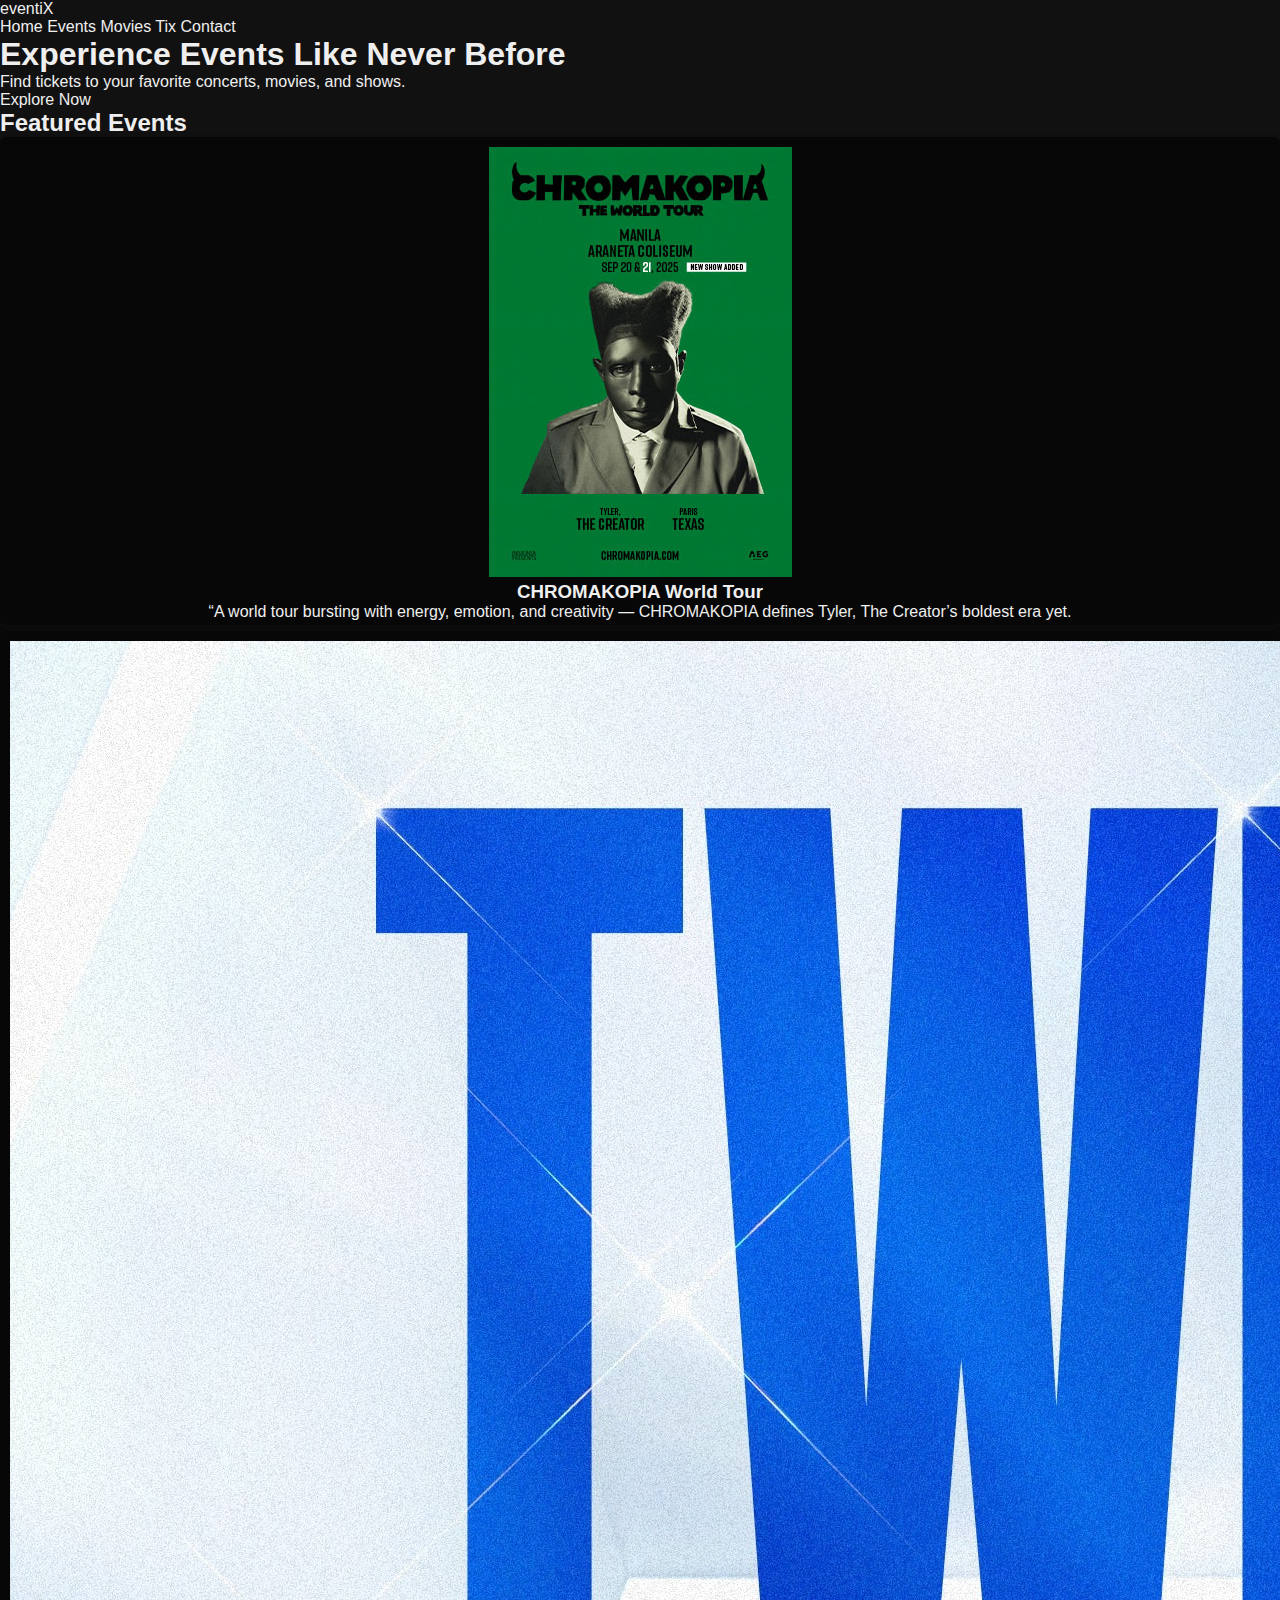
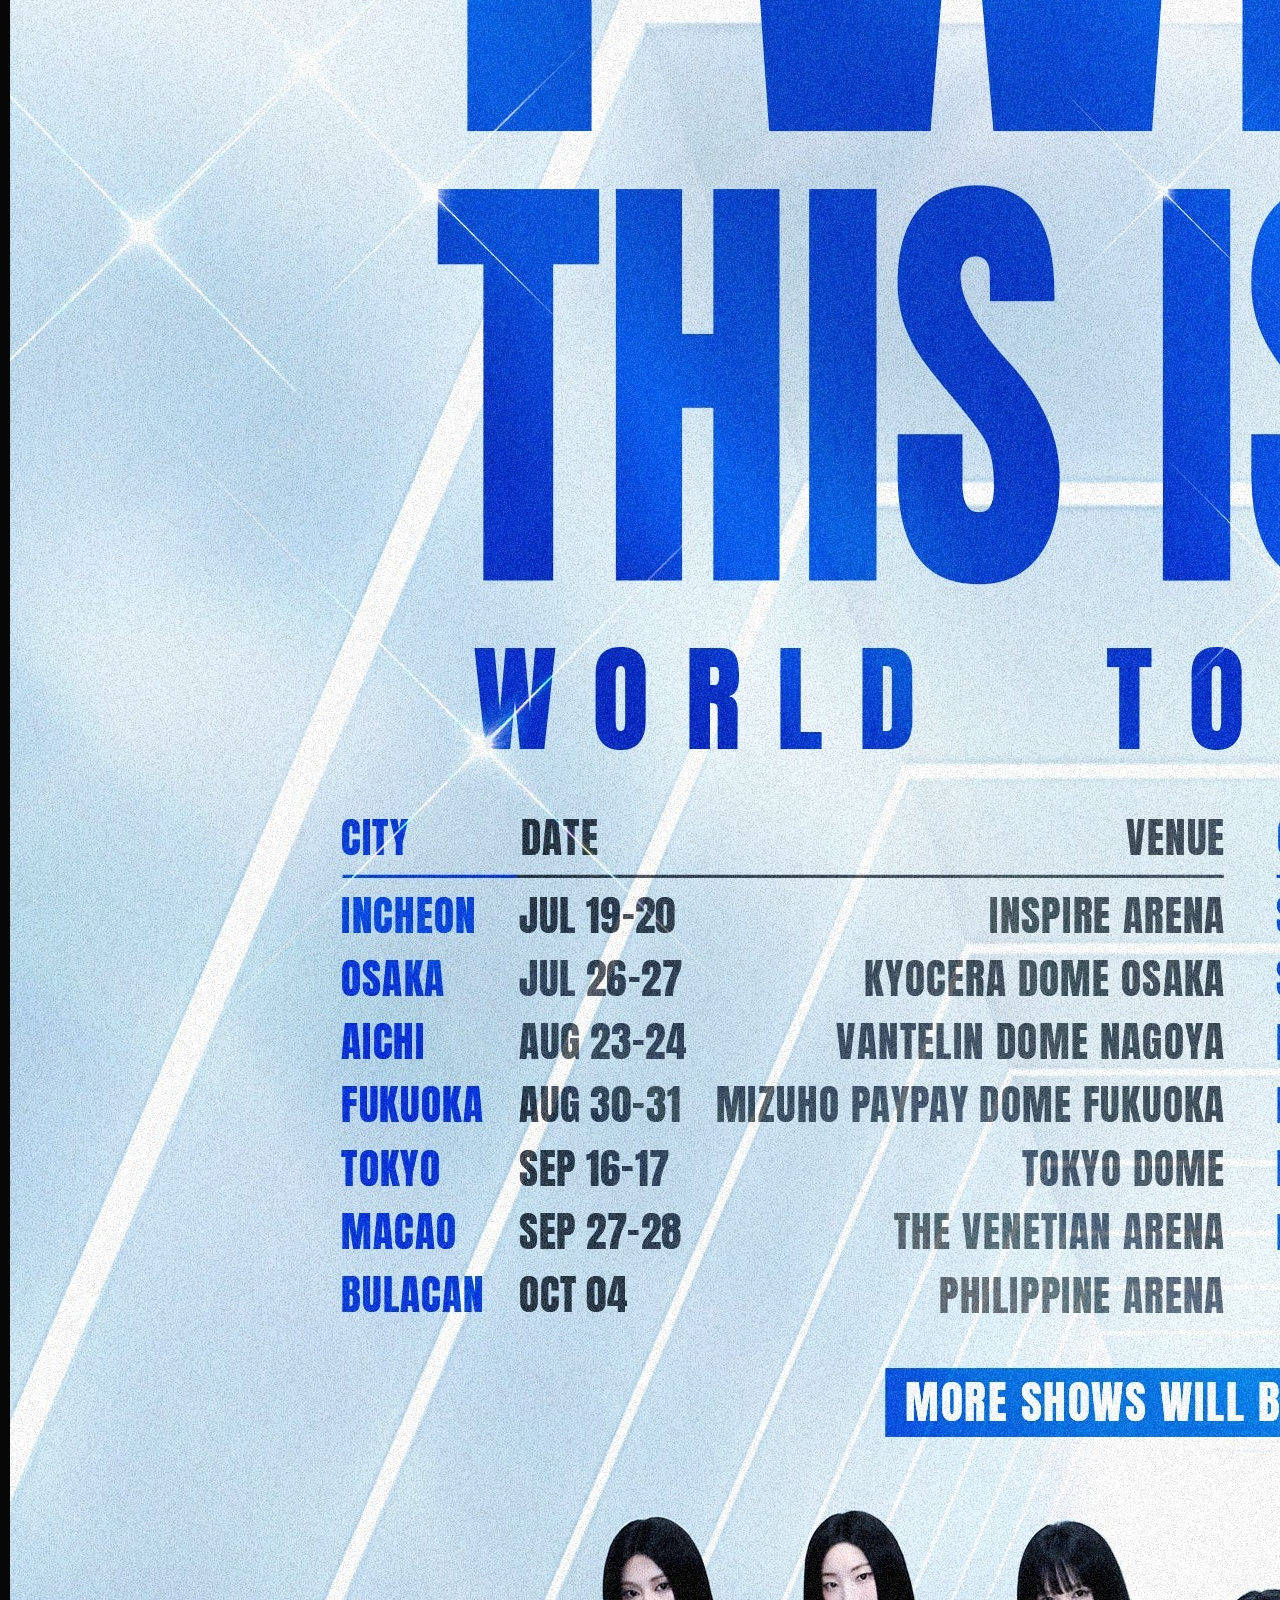
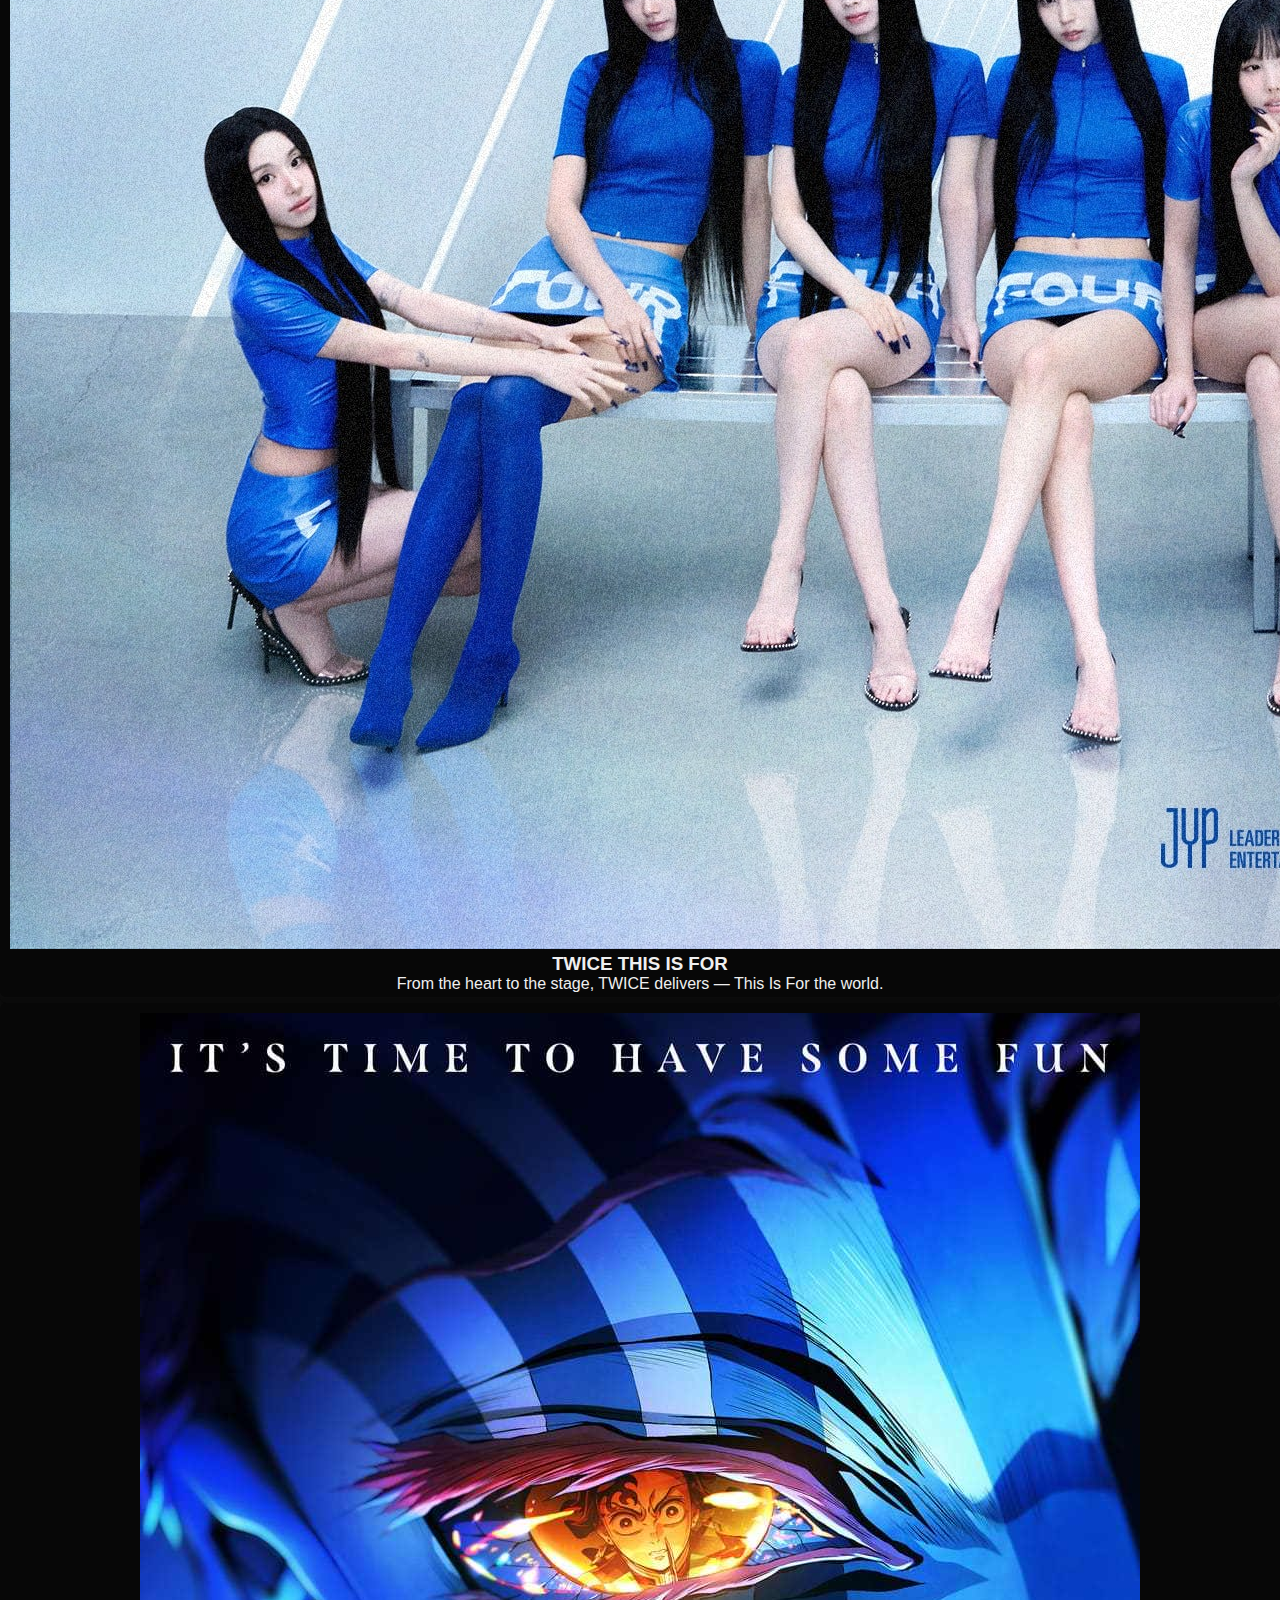
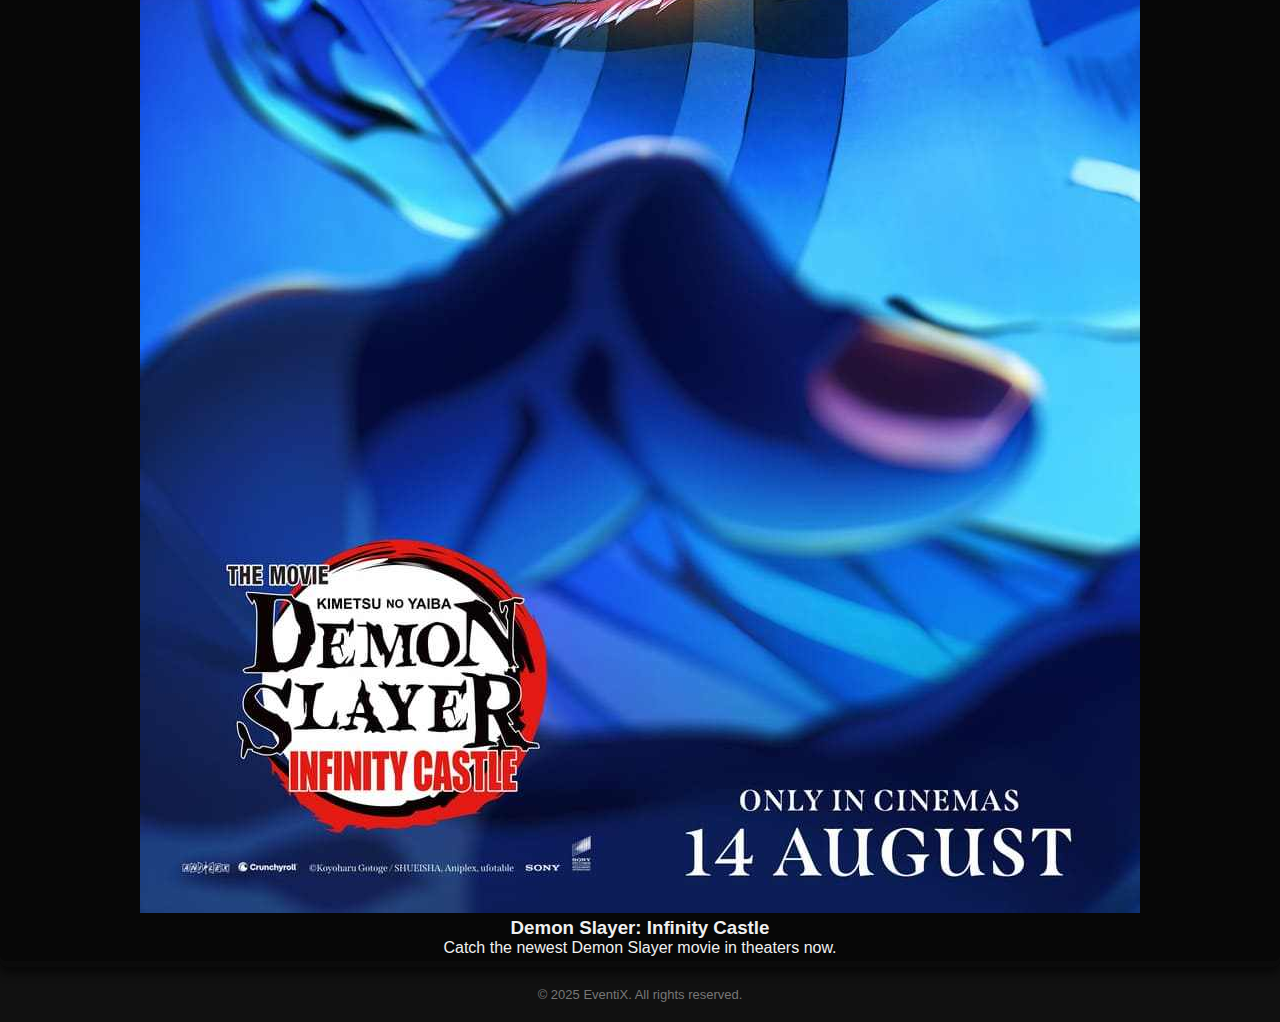
<file: index.html>
<!DOCTYPE html>
<html lang="en">
<head>
    <meta charset="UTF-8">
    <meta name="viewport" content="width=device-width, initial-scale=1.0">
    <title>eventiX</title>
    <link rel="stylesheet" href="styles.css">
    <link href="https://fonts.googleapis.com/css2?family=Poppins:wght@300;400;600&display=swap" rel="stylesheet">
</head>
<body>
<header>
    <div class="logo">eventiX</div>
    <nav>
        <a href="index.html" class="active">Home</a>
        <a href="events.html">Events</a>
        <a href="movies.html">Movies</a>
        <a href="tix.html">Tix</a>
        <a href="contact.html">Contact</a>
    </nav>
</header>
<section id="home" class="hero fade-section">
  <div class="hero-content">
        <h1>Experience Events Like Never Before</h1>
        <p>Find tickets to your favorite concerts, movies, and shows.</p>
        <a href="events.html" button class="btn">Explore Now</button></a>
    </div>
</section>

<section id="featured">
    <h2>Featured Events</h2>
    <div class="card-grid">
        <div class="card">
            <img src="Tyler.jpg" alt="Tyler the Creator">
            <h3>CHROMAKOPIA World Tour</h3>
            <p>“A world tour bursting with energy, emotion, and creativity — CHROMAKOPIA defines Tyler, The Creator’s boldest era yet.</p>
        </div>
        <div class="card">
            <img src="twice.jpg" alt="Twice World Tour">
            <h3>TWICE THIS IS FOR</h3>
            <p>From the heart to the stage, TWICE delivers — This Is For the world.</p>
        </div>
        <div class="card">
            <img src="demon.jpg" alt="Demon Slayer">
            <h3>Demon Slayer: Infinity Castle</h3>
            <p>Catch the newest Demon Slayer movie in theaters now.</p>
        </div>
    </div>
</section>

<footer class="footer">
  <p>&copy; 2025 EventiX. All rights reserved.</p>
</footer>
</body>
</html>
</file>
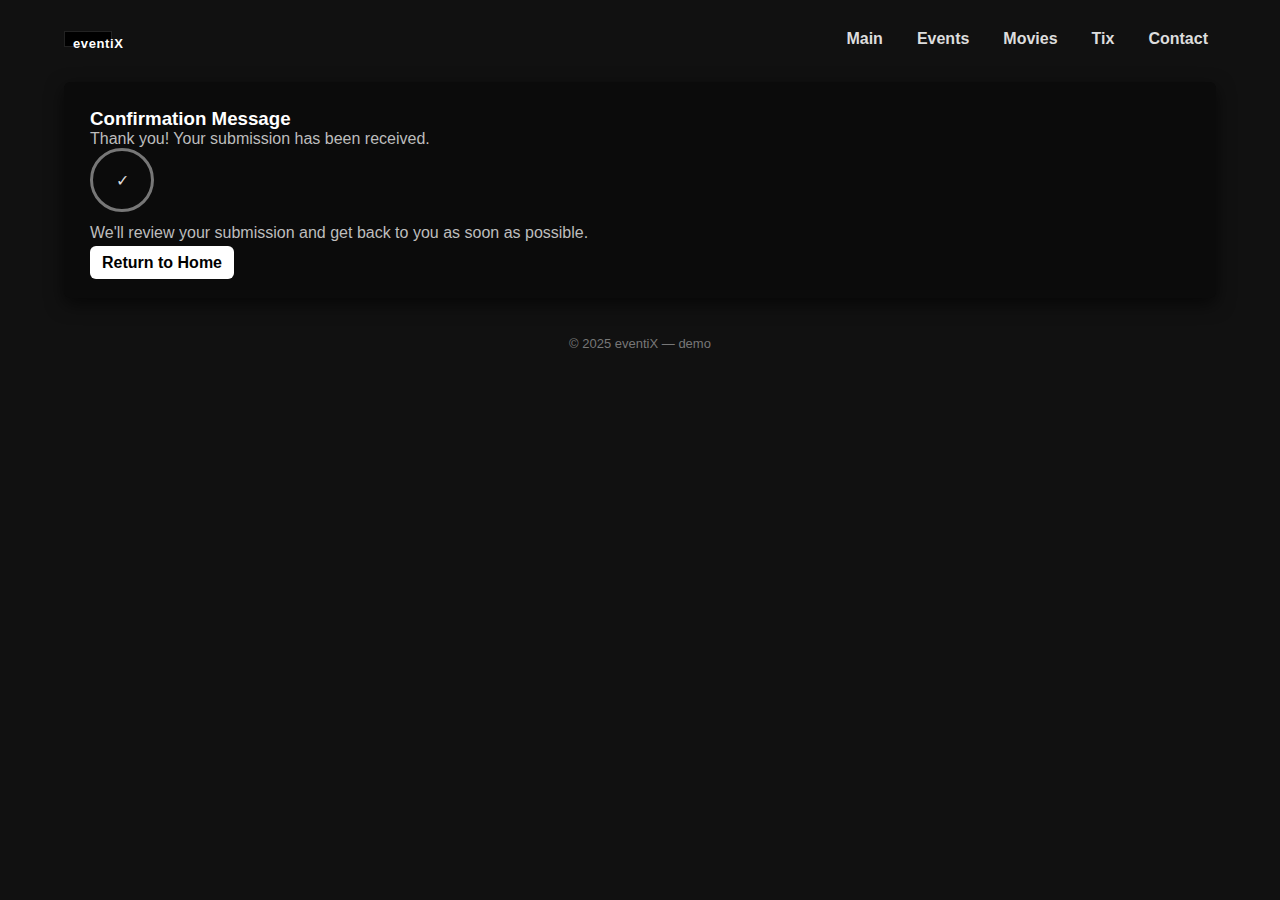
<file: message.html>
<!doctype html>
<html lang="en">
<head>
  <meta charset="utf-8" /><meta name="viewport" content="width=device-width,initial-scale=1" />
  <title>eventiX — Message</title>
  <link rel="stylesheet" href="styles.css">
</head>
<body>
  <div class="container">
    <header class="header">
      <div class="brand"><div class="logo">eventiX</div></div>
      <div class="site-actions">
        <input id="menu-toggle-6" class="menu-toggle" type="checkbox" />
        <label for="menu-toggle-6" class="hamburger">Menu ☰</label>
        <nav class="menu-panel">
          <a href="index.html">Main</a>
          <a href="events.html">Events</a>
          <a href="movies.html">Movies</a>
          <a href="tickets.html">Tix</a>
          <a href="contact.html">Contact</a>
          <a href="message.html">Message</a>
        </nav>
        <nav class="nav">
          <a href="index.html">Main</a>
          <a href="events.html">Events</a>
          <a href="movies.html">Movies</a>
          <a href="tickets.html">Tix</a>
          <a href="contact.html">Contact</a>
        </nav>
      </div>
    </header>

    <section class="section confirm">
      <h3 style="color:#fff;">Confirmation Message</h3>
      <p style="color:#bdbdbd;">Thank you! Your submission has been received.</p>
      <div style="width:64px;height:64px;border-radius:50%;border:3px solid #777; display:flex; align-items:center; justify-content:center; margin-bottom:12px;">✓</div>
      <p style="color:#bdbdbd;">We'll review your submission and get back to you as soon as possible.</p>
      <div style="margin-top:12px;"><a href="index.html" style="background:#fff;color:#000;padding:8px 12px;border-radius:6px;font-weight:700;">Return to Home</a></div>
    </section>

    <footer class="footer">© 2025 eventiX — demo</footer>
  </div>
</body>
</html>
</file>
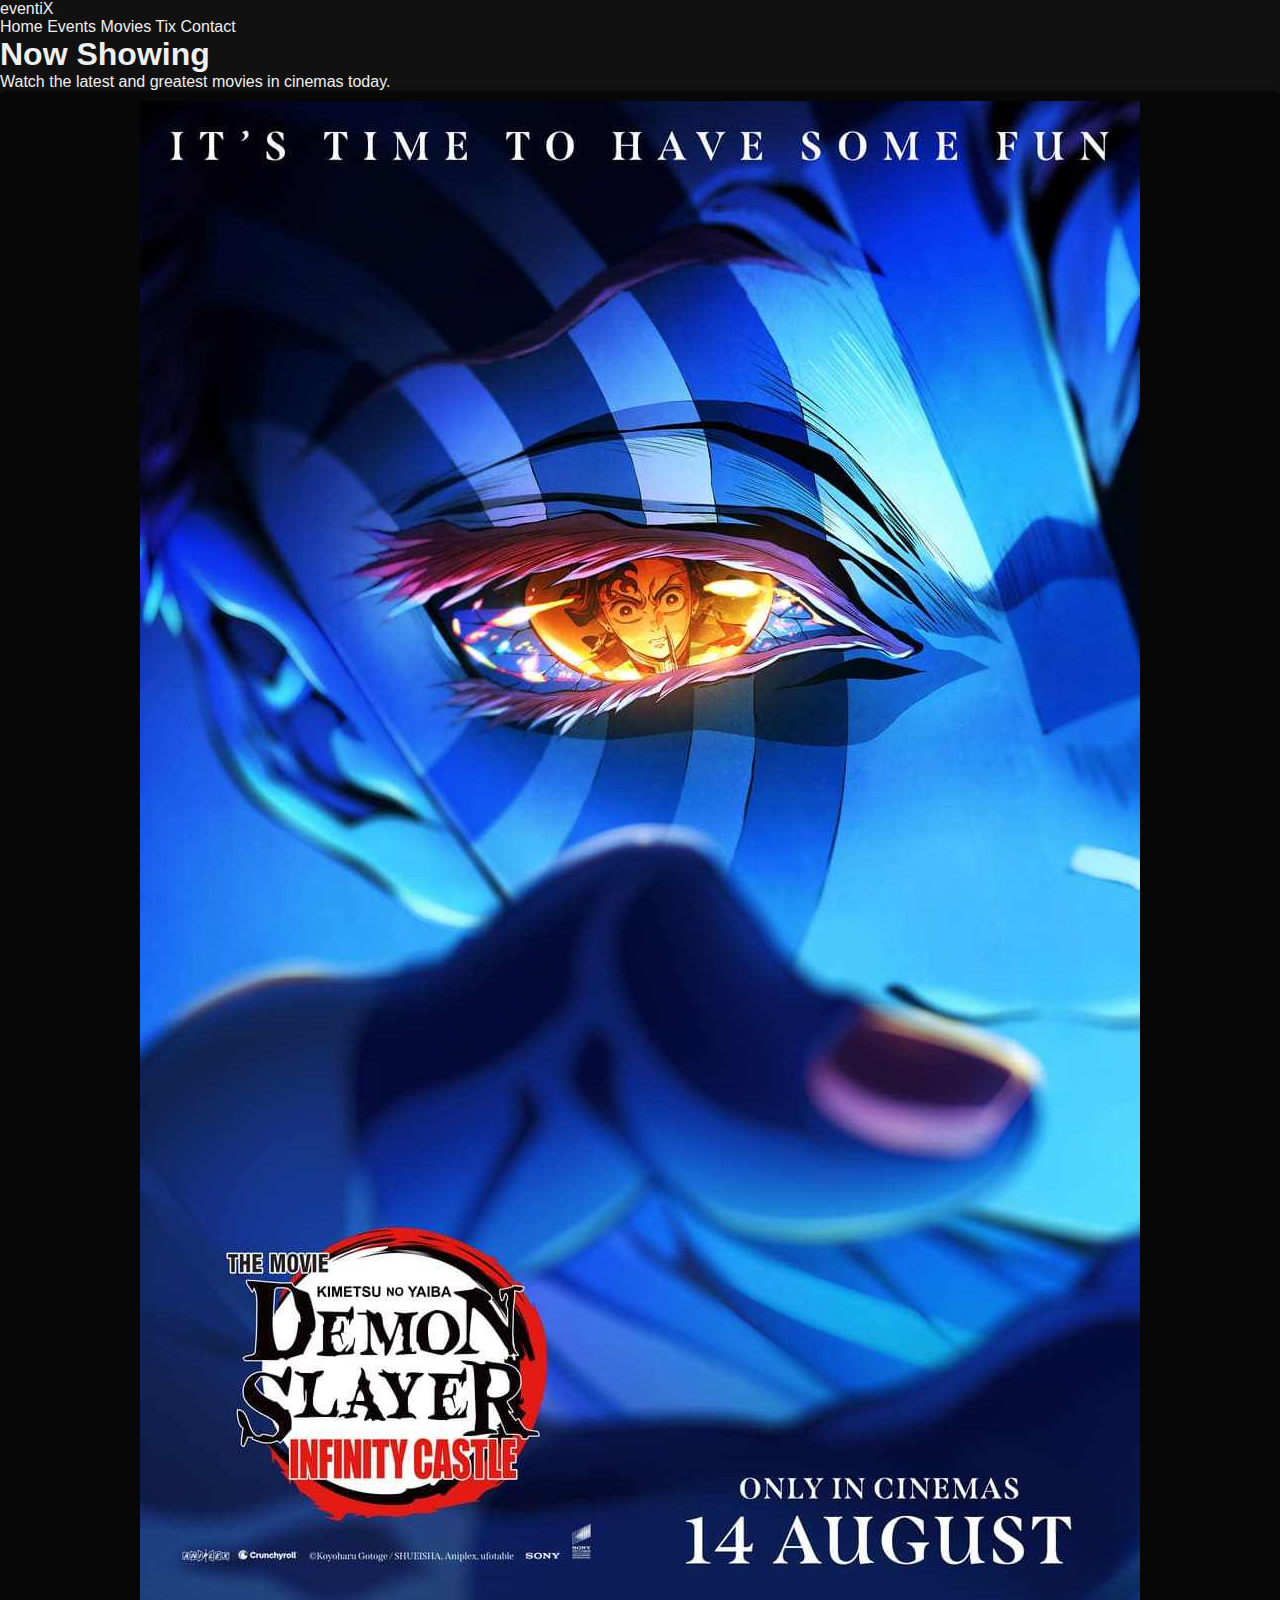
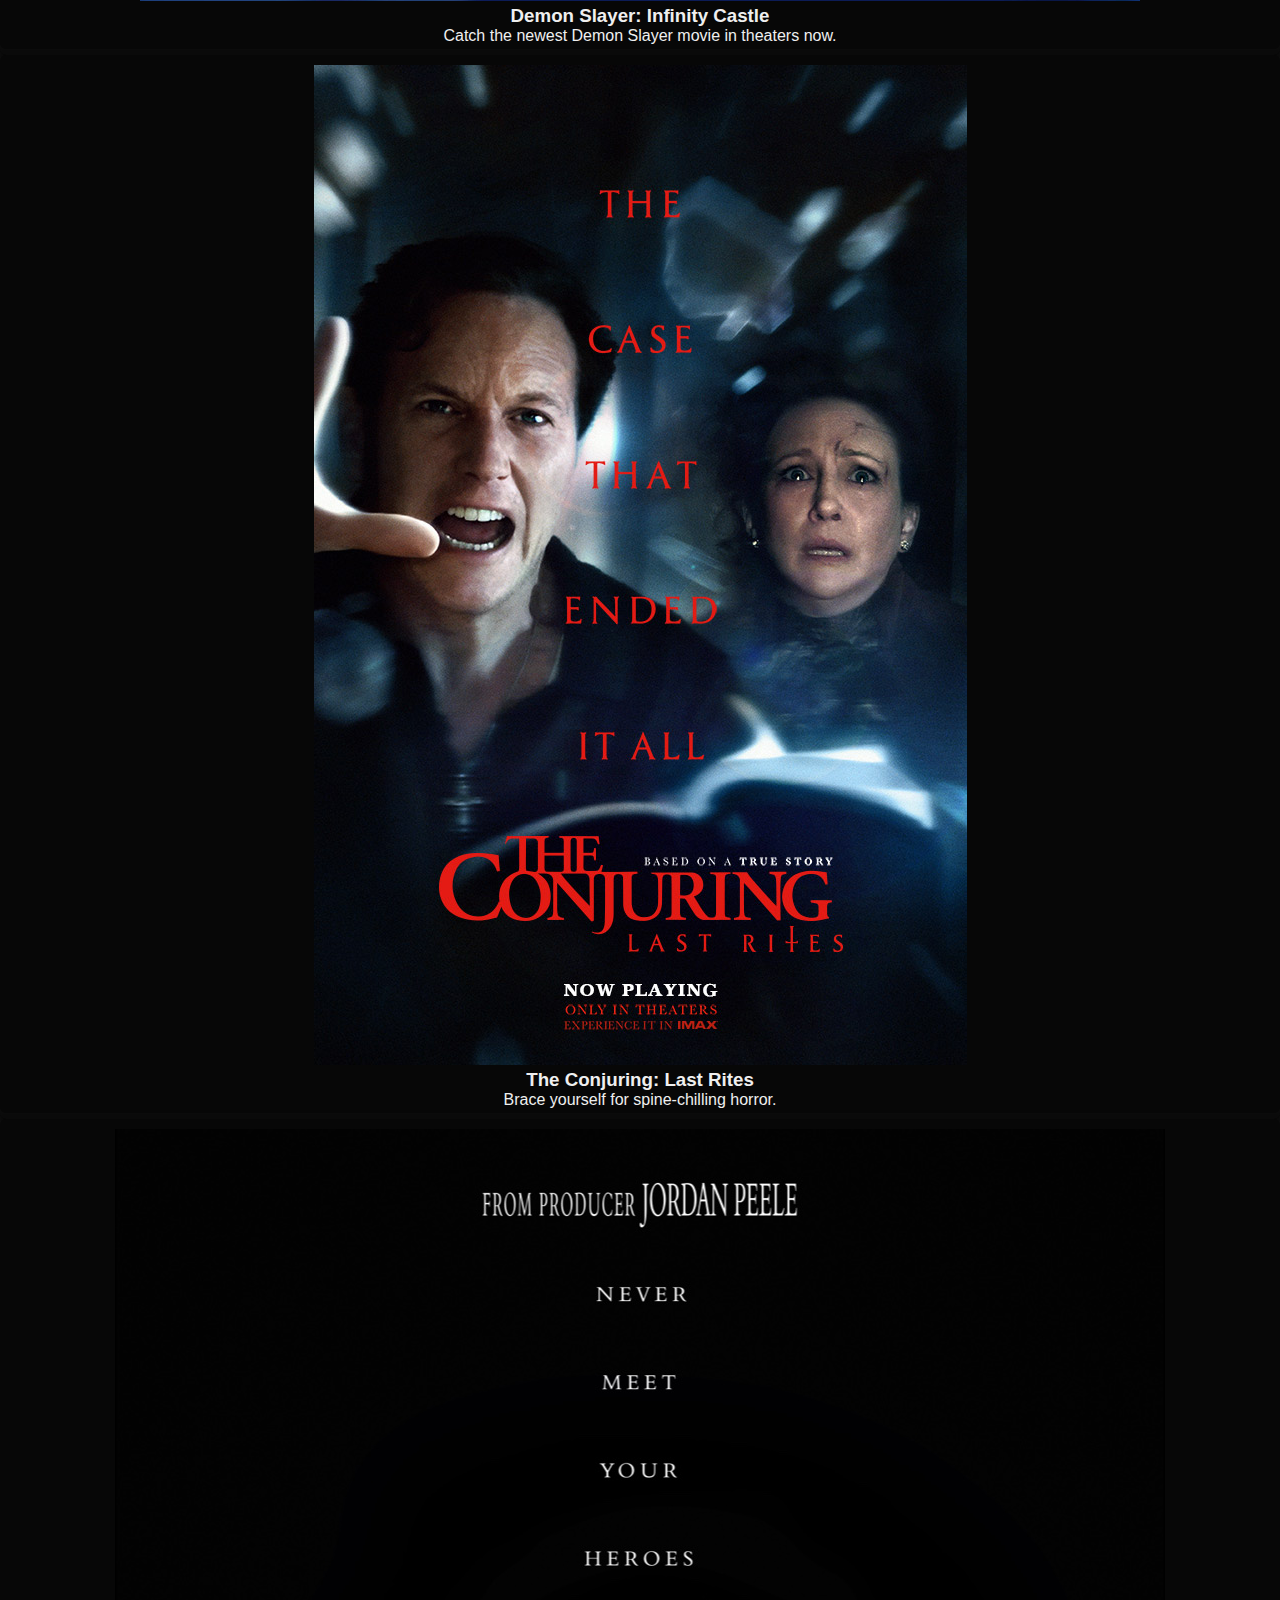
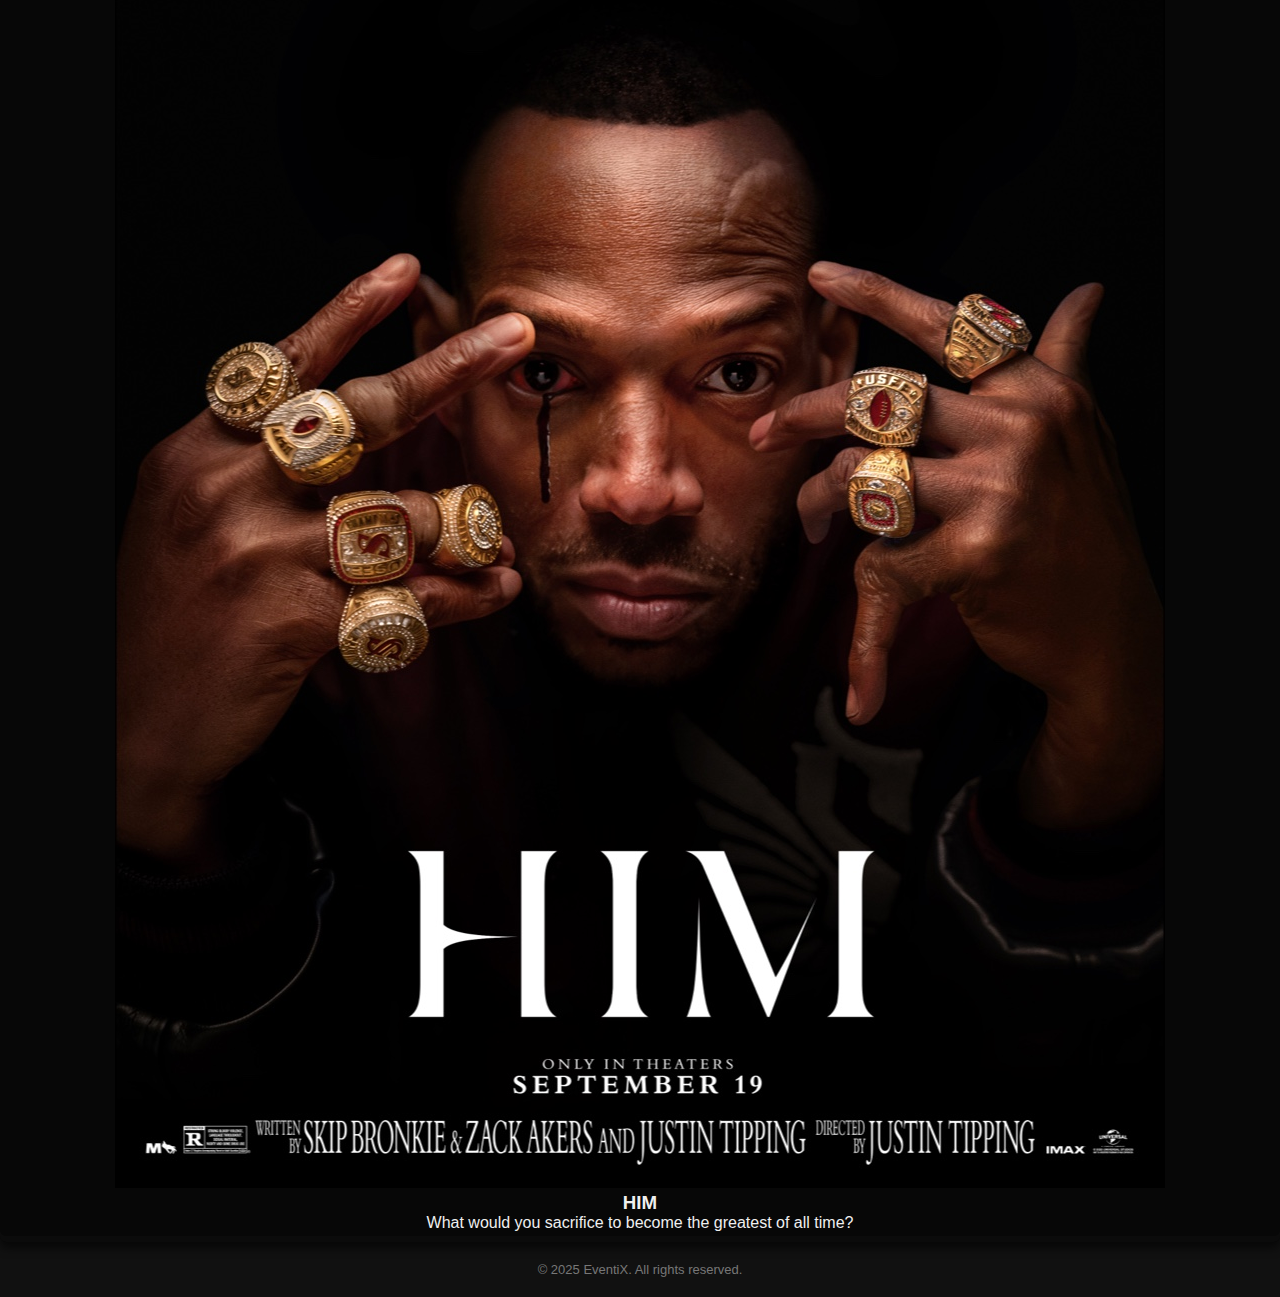
<file: movies.html>
<!DOCTYPE html>
<html lang="en">
<head>
    <meta charset="UTF-8">
    <meta name="viewport" content="width=device-width, initial-scale=1.0">
    <title>Movies | eventiX</title>
    <link rel="stylesheet" href="styles.css">
    <link href="https://fonts.googleapis.com/css2?family=Poppins:wght@300;400;600&display=swap" rel="stylesheet">
</head>
<body>
<header>
    <div class="logo">eventiX</div>
    <nav>
        <a href="index.html">Home</a>
        <a href="events.html">Events</a>
        <a href="movies.html" class="active">Movies</a>
        <a href="tix.html">Tix</a>
        <a href="contact.html">Contact</a>
    </nav>
</header>

<section id="home" class="hero-movies fade-section">
  <div class="hero-content">
    <h1>Now Showing</h1>
    <p>Watch the latest and greatest movies in cinemas today.</p>
</section>

<section class="card-grid">
    <div class="card">
            <img src="demon.jpg" alt="Demon Slayer">
            <h3>Demon Slayer: Infinity Castle</h3>
            <p>Catch the newest Demon Slayer movie in theaters now.</p>
        </div>
    <div class="card">
        <img src="conjuring.jpg" alt="The Conjuring">
        <h3>The Conjuring: Last Rites</h3>
        <p>Brace yourself for spine-chilling horror.</p>
    </div>
    <div class="card">
        <img src="him.jpg" alt="HIM">
        <h3>HIM</h3>
        <p>What would you sacrifice to become the greatest of all time?</p>
    </div>
</section>

<footer class="footer">
  <p>&copy; 2025 EventiX. All rights reserved.</p>
</footer>
</body>
</html>
</file>
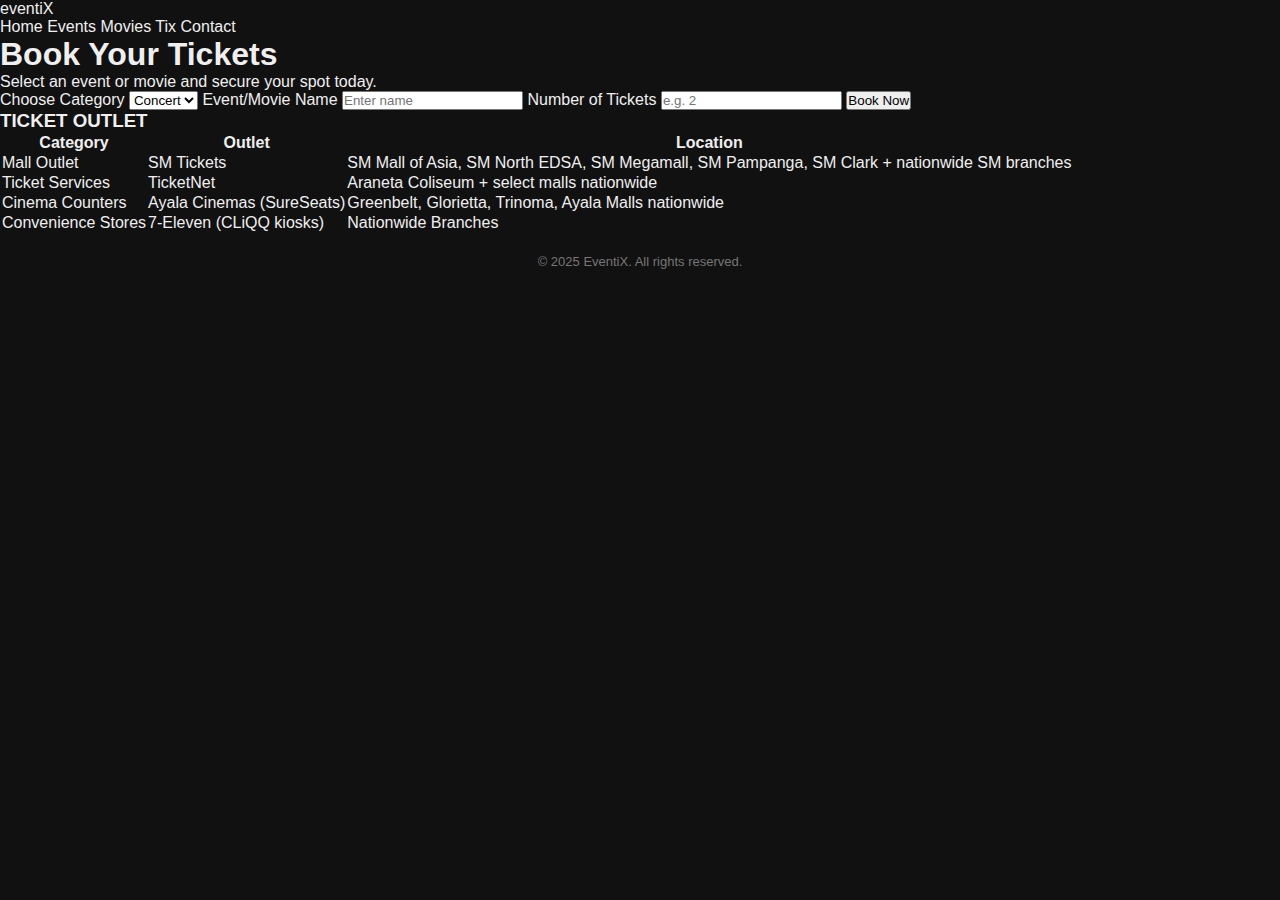
<file: tix.html>
<!DOCTYPE html>
<html lang="en">
<head>
    <meta charset="UTF-8">
    <meta name="viewport" content="width=device-width, initial-scale=1.0">
    <title>Tix | eventiX</title>
    <link rel="stylesheet" href="styles.css">
    <link href="https://fonts.googleapis.com/css2?family=Poppins:wght@300;400;600&display=swap" rel="stylesheet">
</head>
<body>
<header>
    <div class="logo">eventiX</div>
    <nav>
        <a href="index.html">Home</a>
        <a href="events.html">Events</a>
        <a href="movies.html">Movies</a>
        <a href="tix.html" class="active">Tix</a>
        <a href="contact.html">Contact</a>
    </nav>
</header>

<section class="book">
  <h1>Book Your Tickets</h1>
  <p>Select an event or movie and secure your spot today.</p>
</section>


<section id="ticket-section">
    <form class="form-box">
        <label>Choose Category</label>
        <select>
            <option>Concert</option>
            <option>Movie</option>
            <option>Festival</option>
        </select>

        <label>Event/Movie Name</label>
        <input type="text" placeholder="Enter name">

        <label>Number of Tickets</label>
        <input type="number" min="1" placeholder="e.g. 2">

        <button type="submit" class="btn">Book Now</button>
    </form>
</section>

<section id="tix" class="fade-section">

  <div class="ticket-table">
    <h3>TICKET OUTLET</h3>
    <table>
      <thead>
        <tr>
          <th>Category</th>
          <th>Outlet</th>
          <th>Location</th>
        </tr>
      </thead>
      <tbody>
        <tr>
          <td>Mall Outlet</td>
          <td>SM Tickets</td>
          <td>SM Mall of Asia, SM North EDSA, SM Megamall, SM Pampanga, SM Clark + nationwide SM branches</td>
        </tr>
        <tr>
          <td>Ticket Services</td>
          <td>TicketNet</td>
          <td>Araneta Coliseum + select malls nationwide</td>
        </tr>
        <tr>
          <td>Cinema Counters</td>
          <td>Ayala Cinemas (SureSeats)</td>
          <td>Greenbelt, Glorietta, Trinoma, Ayala Malls nationwide</td>
        </tr>
        <tr>
          <td>Convenience Stores</td>
          <td>7-Eleven (CLiQQ kiosks)</td>
          <td>Nationwide Branches</td>
        </tr>
      </tbody>
    </table>
  </div>
</section>

<footer class="footer">
  <p>&copy; 2025 EventiX. All rights reserved.</p>
</footer>
</body>
</html>
</file>
<file: styles.css>
/* style.css - shared styles for single & multi-page site */

/* Reset / base */
* { box-sizing: border-box; margin: 0; padding: 0; }
html,body { height: 100%; font-family: "Helvetica Neue", Arial, sans-serif; background: #111; color: #efefef; -webkit-font-smoothing:antialiased; -moz-osx-font-smoothing:grayscale; }
a { color: inherit; text-decoration: none; }
.container { max-width: 1200px; margin: 0 auto; padding: 16px; }

/* Top bar / branding */
.header {
  display:flex; align-items:center; justify-content:space-between;
  padding: 12px 0;
}
.brand {
  display:flex; align-items:center; gap:12px;
  font-weight:700; letter-spacing:0.6px;
}
.brand .logo {
  width:56px; height:18px; background:#000; display:inline-block;
  border:1px solid #222; padding:4px 8px; font-size:14px; color:#fff;
}
.site-actions { display:flex; gap:10px; align-items:center; }

/* Navigation - CSS-only responsive using checkbox hack */
.nav-wrap { position:relative; }
.menu-toggle { display:none; }
.hamburger {
  width:36px; height:28px; display:inline-block; vertical-align:middle;
  border:1px solid #222; padding:6px; text-align:center;
  background:#0f0f0f; color:#ddd; font-size:12px;
}

/* Desktop nav */
.nav {
  display:flex; gap:18px; align-items:center;
  font-weight:600; color:#ddd;
}
.nav a { padding:6px 8px; border-radius:3px; }
.nav a:hover { background:#1b1b1b; }

/* Page sections */
.section {
  background: linear-gradient(#0c0c0c, #0b0b0b);
  padding: 18px;
  margin: 18px 0;
  border-radius:6px;
  box-shadow: 0 6px 18px rgba(0,0,0,0.6);
}

/* Hero / featured column */
.main-hero {
  display:flex; gap:16px; align-items:flex-start;
  flex-wrap:wrap;
}
.left-col {
  flex: 1 1 240px;
  min-width:240px;
  max-width:360px;
}
.left-col .featured-card {
  background: #0b0b0b; padding:12px; border-radius:6px;
}
.left-col h1 { font-size:20px; color:#fff; margin-bottom:10px; }
.featured-posters { display:flex; gap:8px; margin-top:10px; }
.poster {
  width:104px; height:150px; background:#222; border-radius:4px; overflow:hidden;
  box-shadow: 0 6px 12px rgba(0,0,0,0.6);
  font-size:12px; color:#ddd;
}
.poster img { width:100%; height:100%; object-fit:cover; display:block; }

/* Right / gallery columns */
.grid {
  display:grid;
  grid-template-columns: repeat(2, 1fr);
  gap:14px;
  flex:1 1 360px;
  min-width:260px;
}
.card {
  background:#070707; border-radius:6px; padding:10px; text-align:center;
  box-shadow: inset 0 -6px 0 rgba(255,255,255,0.02), 0 6px 10px rgba(0,0,0,0.6);
}
.card .card-img { width:100%; height:240px; border-radius:4px; overflow:hidden; }
.card .card-img img{ width:100%; height:100%; object-fit:cover; display:block; }
.card h4{ margin-top:10px; font-size:13px; color:#ddd; }

/* Contact form */
.contact-form { background:#fff; color:#111; padding:18px; border-radius:6px; }
.contact-form label { display:block; font-size:13px; margin-bottom:6px; color:#333; }
.contact-form input[type="text"], .contact-form input[type="email"], .contact-form textarea {
  width:100%; padding:10px; border-radius:6px; border:1px solid #ddd; font-size:14px; margin-bottom:10px;
}
.contact-form button {
  background:#111; color:#fff; border:0; padding:10px 14px; border-radius:6px; cursor:pointer; font-weight:600;
}

/* Ticket box */
.ticket-box { background:#0b0b0b; padding:16px; border-radius:6px; color:#ddd; text-align:center; }
.ticket-box input { width:100%; padding:10px; border-radius:6px; border:1px solid #222; background:#121212; color:#eee; margin-bottom:12px; }

/* Confirmation box */
.confirm { background:#0b0b0b; padding:26px; color:#ddd; border-radius:6px; text-align:left; }

/* Footer */
.footer { text-align:center; padding:20px 0; color:#777; font-size:13px; }

/* Responsive rules */
/* Mobile-first styles (default) */
.container { padding:14px; }
.header { gap:10px; padding:10px 0; }
.brand .logo { width:48px; height:16px; font-size:13px; }
.main-hero { flex-direction:column; }
.grid { grid-template-columns: 1fr; }
.card .card-img { height:200px; }
.poster { width:84px; height:120px; }

/* Mobile menu (checkbox hack) */
.menu-panel {
  display:none;
  position: fixed; left:0; top:0; right:0; bottom:0;
  background: rgba(0,0,0,0.85); padding:28px; z-index:40;
}
.menu-panel a { display:block; padding:10px 0; border-bottom:1px solid rgba(255,255,255,0.04); color:#fff; font-weight:600; }
.menu-toggle:checked + .hamburger + .menu-panel { display:block; }

/* Tablet styles */
@media (min-width:601px) and (max-width:1024px) {
  .container { max-width:920px; }
  .main-hero { flex-direction:row; align-items:flex-start; }
  .grid { grid-template-columns: repeat(2, 1fr); }
  .poster { width:110px; height:160px; }
  .menu-panel { display:none !important; }
  .nav { display:flex; }
  .hamburger { display:none; }
}

/* Desktop styles */
@media (min-width:1025px) {
  .container { max-width:1180px; }
  .main-hero { flex-direction:row; gap:22px; }
  .left-col { max-width:360px; }
  .grid { grid-template-columns: repeat(3, 1fr); }
  .card .card-img { height:260px; }
  .nav { display:flex; }
  .hamburger { display:none; }
}
</file>
